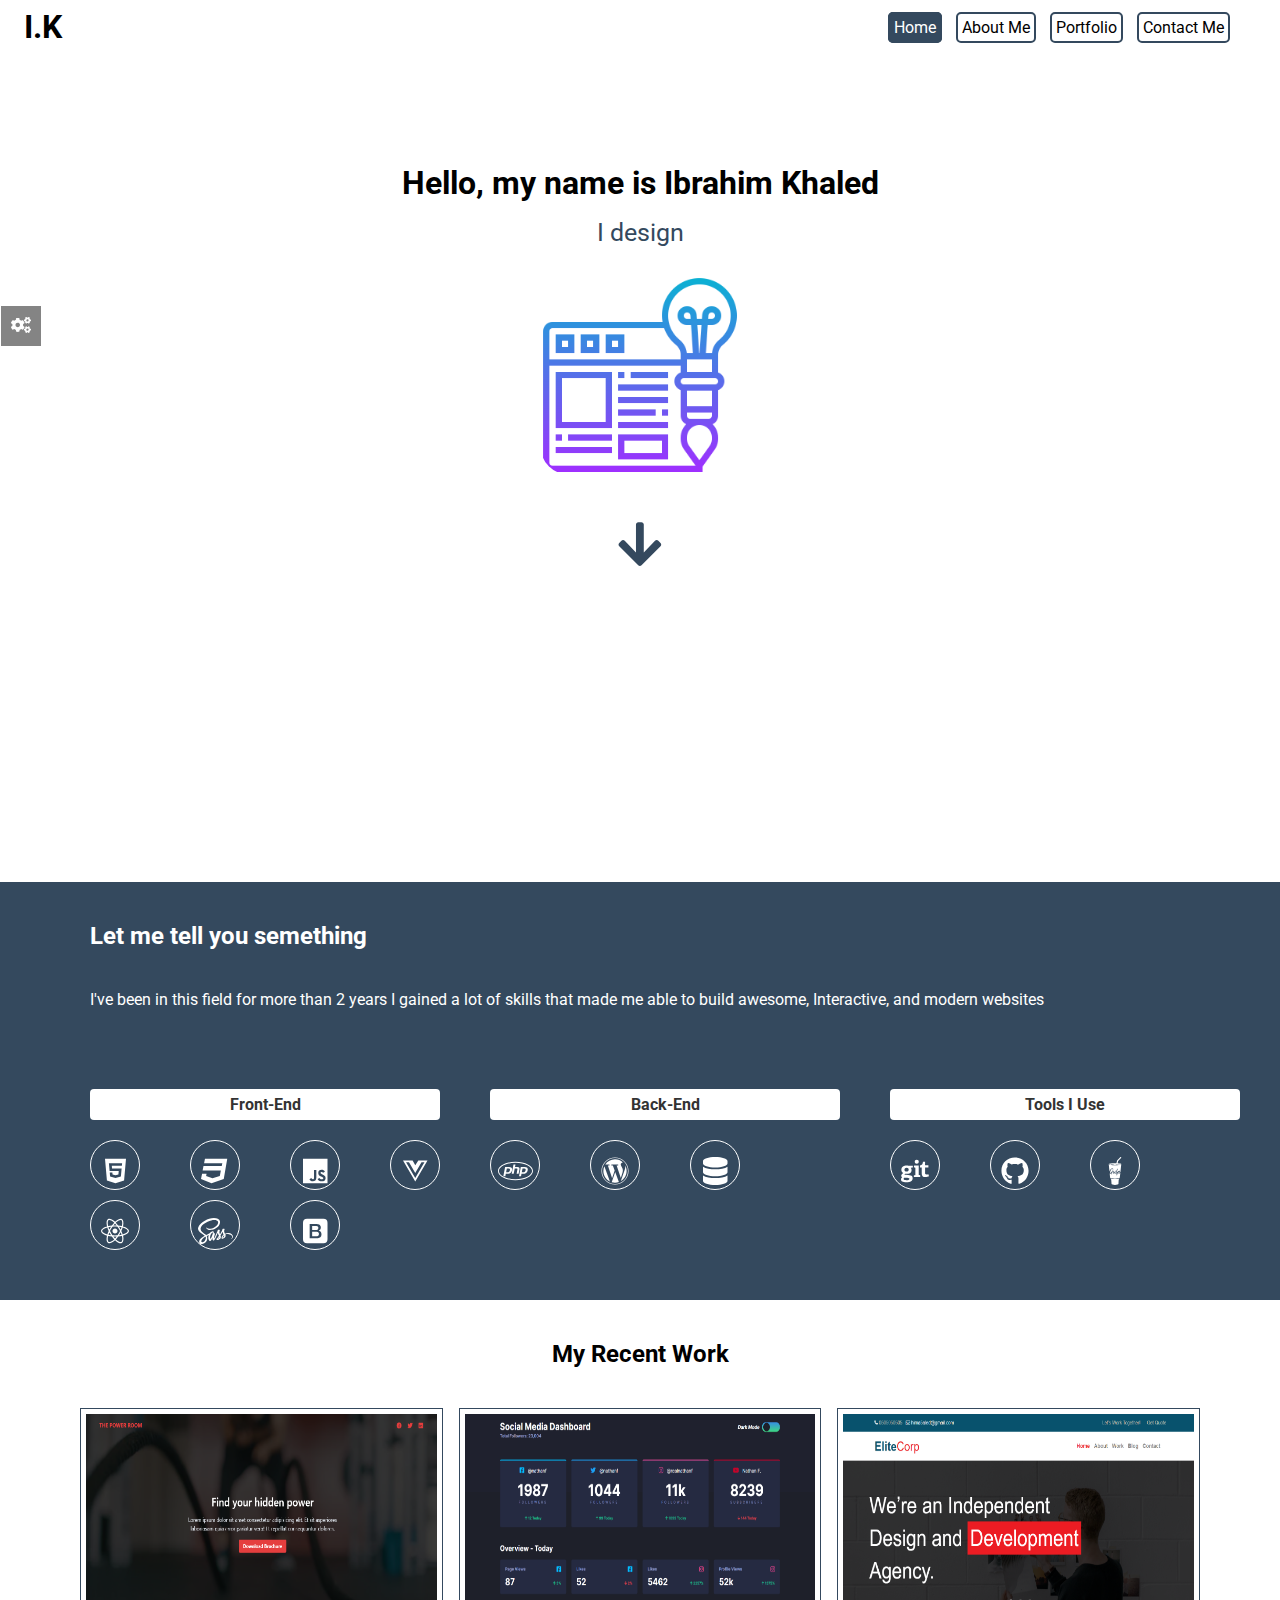
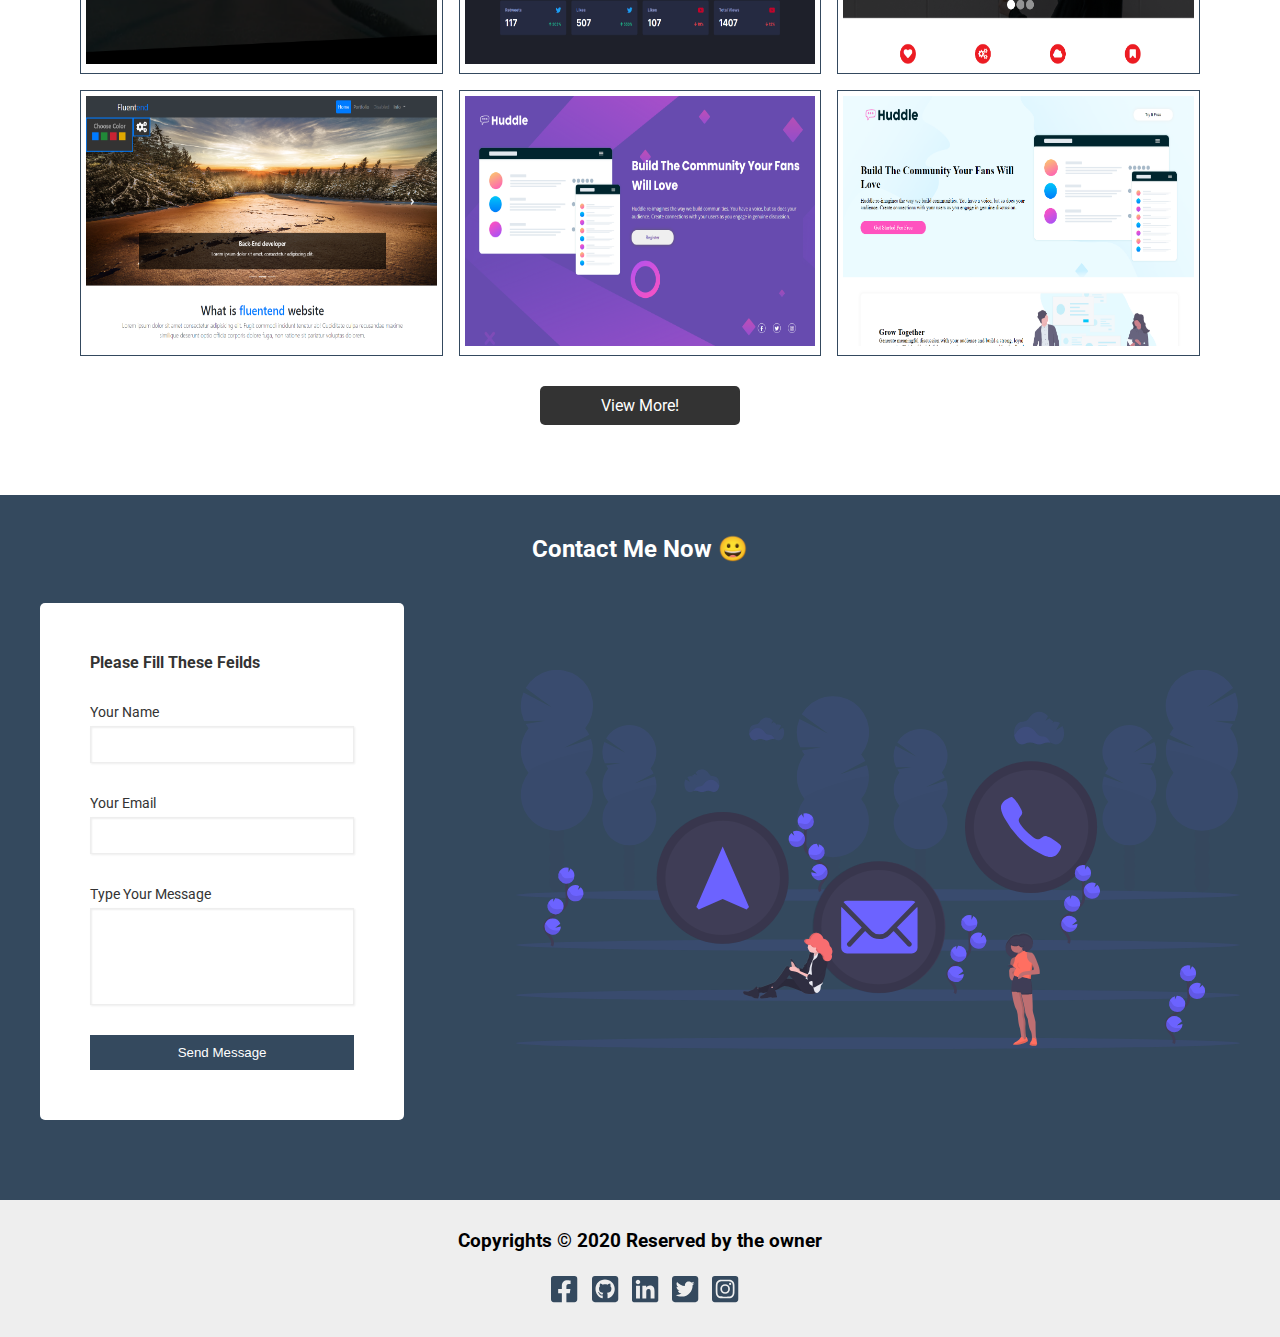
<file: index.html>
<!DOCTYPE html>
<html lang="en">
  <head>
    <meta charset="UTF-8"/>
    <meta name="viewport" content="width=device-width, initial-scale=1.0"/>
    <link rel="stylesheet" href="css/all.css"/>
    <link rel="stylesheet" href="css/OverlayScrollbars.css"/>
    <link rel="stylesheet" href="css/main.css"/>
    <script defer="defer" src="js/all.min.js"></script>
    <script defer="defer" src="js/OverlayScrollbars.js"></script>
    <script defer="defer" src="js/main.js"></script>
    <title>Portfolio</title>
  </head>
  <body>
    <div class="nav">
      <h1><a class="logo" href="index.html">I.K</a></h1>
      <div class="links-container">
        <ul class="links">
          <li><a class="scroll active" href="#home">Home</a></li>
          <li><a class="scroll" href="#about">About Me</a></li>
          <li><a class="scroll" href="#portfolio">Portfolio</a></li>
          <li><a class="scroll" href="#contact">Contact Me</a></li>
        </ul>
      </div><span class="menu"><i class="fa fa-bars fa-2x"></i><span>X</span></span>
    </div>
    <div class="home-section" id="home">
      <div class="content">
        <h1>Hello, my name is Ibrahim Khaled</h1>
        <p class="typewriter"></p><img src="./images/layout2.png" alt="Illustraition"/>
      </div><a class="scroll" href="#about"><i class="fa fa-arrow-down scroll"></i></a>
    </div>
    <div class="about-section" id="about">
      <h2>Let me tell you semething</h2>
      <p>I've been in this field for more than 2 years I gained a lot of skills that made me able to build awesome, Interactive, and modern websites</p>
      <div class="skills">
        <div class="front">
          <p>Front-End</p>
          <div class="spans"><span><i class="fab fa-html5"></i></span><span><i class="fab fa-css3"></i></span><span><i class="fab fa-js"></i></span><span><i class="fab fa-vuejs"></i></span><span><i class="fab fa-react"></i></span><span><i class="fab fa-sass"></i></span><span><i class="fab fa-bootstrap"></i></span></div>
        </div>
        <div class="back">
          <p>Back-End</p>
          <div class="spans"><span><i class="fab fa-php"></i></span><span><i class="fab fa-wordpress"></i></span><span><i class="fa fa-database"></i></span></div>
        </div>
        <div class="tools">
          <p>Tools I Use</p>
          <div class="spans"><span><i class="fab fa-git"></i></span><span><i class="fab fa-github"></i></span><span><i class="fab fa-gulp"></i></span></div>
        </div>
      </div>
    </div>
    <div class="portfolio-section" id="portfolio">
      <h2>My Recent Work</h2>
      <div class="grid">
        <div class="img-cover"><img src="images/9.png" alt="Project"/>
          <div class="content">
            <h3>Gym Website</h3><a class="live" href="https://power-room.netlify.app/" target="_blank">Project Live</a><a class="code" href="" target="_blank">Github Page</a>
          </div>
        </div>
        <div class="img-cover"><img src="images/8.png" alt="Project"/>
          <div class="content">
            <h3>Social media dasshboard</h3><a class="live" href="https://social-m-dashboard.netlify.app/" target="_blank">Project Live</a><a class="code" href="" target="_blank">Github Page</a>
          </div>
        </div>
        <div class="img-cover"><img src="images/7.png" alt="Project"/>
          <div class="content">
            <h3>Bootstrap4 Website</h3><a class="live" href="https://elitecorp-demo.netlify.app/" target="_blank">Project Live</a><a class="code" href="" target="_blank">Github Page</a>
          </div>
        </div>
        <div class="img-cover"><img src="images/6.png" alt="Project"/>
          <div class="content">
            <h3>Bootstrap3 Website</h3><a class="live" href="https://fluent-end.netlify.app/" target="_blank">Project Live</a><a class="code" href="" target="_blank">Github Page</a>
          </div>
        </div>
        <div class="img-cover"><img src="images/5.png" alt="Project"/>
          <div class="content">
            <h3>Huddle Landing Page</h3><a class="live" href="https://huddle-page2.netlify.app/" target="_blank">Project Live</a><a class="code" href="" target="_blank">Github Page</a>
          </div>
        </div>
        <div class="img-cover"><img src="images/4.png" alt="Project"/>
          <div class="content">
            <h3>Huddle Website (Full page)</h3><a class="live" href="https://huddle-page-cs.netlify.app/" target="_blank">Project Live</a><a class="code" href="" target="_blank">Github Page</a>
          </div>
        </div>
      </div><a class="v-more" href="#!" target="_blank">View More!</a>
    </div>
    <div class="contact-section" id="contact">
      <h2>Contact Me Now &#128512;</h2>
      <div class="box">
        <div class="form-box">
          <h4>Please Fill These Feilds</h4>
          <form action="">
            <div class="input-box">
              <label for="name">Your Name</label>
              <input type="text" id="f-name"/>
            </div>
            <div class="input-box">
              <label for="email">Your Email</label>
              <input type="email" id="email"/>
            </div>
            <div class="input-box">
              <label for="message">Type Your Message</label>
              <textarea name="message" id="message" rows="5"></textarea>
            </div>
            <input class="send-btn" type="submit" value="Send Message"/>
          </form>
        </div>
        <div class="img-box"><img src="./images/contact.svg" alt=""/></div>
      </div>
    </div>
    <footer>
      <h3>Copyrights &copy; 2020 Reserved by the owner</h3>
      <div class="social-fixed">
        <ul>
          <li><a href="https://www.facebook.com/hima.khaled.5015" target="_blank"><i class="fab fa-facebook-square"></i></a></li>
          <li><a href="https://github.com/ebrahim23" target="_blank"><i class="fab fa-github-square"></i></a></li>
          <li><a href="https://www.linkedin.com/in/ibrahim-khalid-216992189/" target="_blank"><i class="fab fa-linkedin"></i></a></li>
          <li><a href="https://twitter.com/Ibrahim1_Khalid" target="_blank"><i class="fab fa-twitter-square"></i></a></li>
          <li><a href="https://www.instagram.com/ibrahim1_khalid" target="_blank"><i class="fab fa-instagram-square"></i></a></li>
        </ul>
      </div>
    </footer>
    <div class="settings-box">
      <h4>Choose Your Settings</h4>
      <hr/>
      <div class="colors">
        <h6>Select a Color</h6>
        <ul>
          <li class="black active" data-color="#34495e"></li>
          <li class="blue" data-color="#099496"></li>
          <li class="red" data-color="#e74c3c"></li>
          <li class="green" data-color="#9b59b6"></li>
          <li class="orange" data-color="#f39c12"></li>
        </ul>
      </div>
      <hr/>
      <div class="status">
        <h6>Dark Or Light?</h6>
        <button class="dark"><span></span></button>
      </div>
      <div class="gear"><i class="fa fa-cogs"></i></div>
    </div><a class="goTop" href="#home"><i class="fa fa-arrow-up"></i></a>
  </body>
</html>
</file>
<file: css/OverlayScrollbars.css>
/*!
 * OverlayScrollbars
 * https://github.com/KingSora/OverlayScrollbars
 *
 * Version: 1.13.0
 *
 * Copyright KingSora | Rene Haas.
 * https://github.com/KingSora
 *
 * Released under the MIT license.
 * Date: 02.08.2020
 */

/*
OVERLAY SCROLLBARS CORE:
*/

html.os-html,
html.os-html > .os-host {
    display: block;
    overflow: hidden;
    box-sizing: border-box;
    height: 100% !important;
    width: 100% !important;
    min-width: 100% !important;
    min-height: 100% !important;
    margin: 0 !important;
    position: absolute !important; /* could be position: fixed; but it causes issues on iOS (-webkit-overflow-scrolling: touch) */
}
html.os-html > .os-host > .os-padding {
    position: absolute; /* could be position: fixed; but it causes issues on iOS (-webkit-overflow-scrolling: touch) */
}
body.os-dragging,
body.os-dragging * {
    cursor: default;
}
.os-host,
.os-host-textarea {
    position: relative;
    overflow: visible !important;
    -webkit-box-orient: vertical;
    -webkit-box-direction: normal;
        -ms-flex-direction: column;
            flex-direction: column;
    -ms-flex-wrap: nowrap;
        flex-wrap: nowrap;
    -webkit-box-pack: start;
        -ms-flex-pack: start;
            justify-content: flex-start;
    -ms-flex-line-pack: start;
        align-content: flex-start;
    -webkit-box-align: start;
        -ms-flex-align: start;
                -ms-grid-row-align: flex-start;
            align-items: flex-start;
}
.os-host-flexbox {
    overflow: hidden !important;
    display: -webkit-box;
    display: -ms-flexbox;
    display: flex;
}
.os-host-flexbox > .os-size-auto-observer {
    height: inherit !important;
}
.os-host-flexbox > .os-content-glue {
    -webkit-box-flex: 1;
        -ms-flex-positive: 1;
            flex-grow: 1;
    -ms-flex-negative: 0;
        flex-shrink: 0;
}
.os-host-flexbox > .os-size-auto-observer,
.os-host-flexbox > .os-content-glue {
    min-height: 0;
    min-width: 0;
    -webkit-box-flex: 0;
        -ms-flex-positive: 0;
            flex-grow: 0;
    -ms-flex-negative: 1;
        flex-shrink: 1;
    -ms-flex-preferred-size: auto;
        flex-basis: auto;
}
#os-dummy-scrollbar-size {
    position: fixed;
    opacity: 0;
    -ms-filter: 'progid:DXImageTransform.Microsoft.Alpha(Opacity=0)';
    visibility: hidden;
    overflow: scroll;
    height: 500px;
    width: 500px;
}
#os-dummy-scrollbar-size > div {
    width: 200%;
    height: 200%; 
    margin: 10px 0;
}
/* fix restricted measuring */
#os-dummy-scrollbar-size:before,
#os-dummy-scrollbar-size:after,
.os-content:before,
.os-content:after {
    content: '';
    display: table;
    width: 0.01px;
    height: 0.01px;
    line-height: 0;
    font-size: 0;
    flex-grow: 0;
    flex-shrink: 0;
    visibility: hidden;
}
#os-dummy-scrollbar-size,
.os-viewport {
    -ms-overflow-style: scrollbar !important;
}
.os-viewport-native-scrollbars-invisible#os-dummy-scrollbar-size,
.os-viewport-native-scrollbars-invisible.os-viewport {
    scrollbar-width: none !important;
}
.os-viewport-native-scrollbars-invisible#os-dummy-scrollbar-size::-webkit-scrollbar,
.os-viewport-native-scrollbars-invisible.os-viewport::-webkit-scrollbar,
.os-viewport-native-scrollbars-invisible#os-dummy-scrollbar-size::-webkit-scrollbar-corner,
.os-viewport-native-scrollbars-invisible.os-viewport::-webkit-scrollbar-corner {
    display: none !important;
    width: 0px !important;
    height: 0px !important;
    visibility: hidden !important;
    background: transparent !important;
}
.os-content-glue {
    box-sizing: inherit;
    max-height: 100%;
    max-width: 100%;
    width: 100%;
    pointer-events: none;
}
.os-padding {
    box-sizing: inherit;
    direction: inherit;
    position: absolute;
    overflow: visible;
    padding: 0;
    margin: 0;
    left: 0;
    top: 0;
    bottom: 0;
    right: 0;
    width: auto !important;
    height: auto !important;
	z-index: 0;
}
.os-host-overflow > .os-padding {
    overflow: hidden;
}
.os-viewport {
    direction: inherit !important;
    box-sizing: inherit !important;
    resize: none !important;
    outline: none !important;
    position: absolute;
    overflow: hidden;
    top: 0;
    left: 0;
    bottom: 0;
    right: 0;
    padding: 0;
    margin: 0;
    -webkit-overflow-scrolling: touch;
}
.os-content-arrange {
    position: absolute;
    z-index: -1;
    min-height: 1px;
    min-width: 1px;
    pointer-events: none;
}
.os-content {
    direction: inherit;
    box-sizing: border-box !important;
    position: relative;
    display: block;
    height: 100%;
    width: 100%;
    height: 100%;
    width: 100%;
    visibility: visible;
}
.os-content > .os-textarea {
    box-sizing: border-box !important;
    direction: inherit !important;
    background: transparent !important;
    outline: 0px none transparent !important;
    overflow: hidden !important;
    position: absolute !important;
    display: block !important;
    top: 0 !important;
    left: 0 !important;
    margin: 0 !important;
    border-radius: 0px !important;
    float: none !important;
    -webkit-filter: none !important;
            filter: none !important;
    border: none !important;
    resize: none !important;
    -webkit-transform: none !important;
            transform: none !important;
    max-width: none !important;
    max-height: none !important;
    box-shadow: none !important;
    -webkit-perspective: none !important;
            perspective: none !important;
    opacity: 1 !important;
    z-index: 1 !important;
    clip: auto !important;
    vertical-align: baseline !important;
    padding: 0px;
}
.os-host-rtl > .os-padding > .os-viewport > .os-content > .os-textarea {
    right: 0 !important;
}
.os-content > .os-textarea-cover {
    z-index: -1;
    pointer-events: none;
}
.os-content > .os-textarea[wrap='off'] {
    white-space: pre !important;
    margin: 0px !important;
}
.os-text-inherit {
    font-family: inherit;
    font-size: inherit;
    font-weight: inherit;
    font-style: inherit;
    font-variant: inherit;
    text-transform: inherit;
    text-decoration: inherit;
    text-indent: inherit;
    text-align: inherit;
    text-shadow: inherit;
    text-overflow: inherit;
    letter-spacing: inherit;
    word-spacing: inherit;
    line-height: inherit;
    unicode-bidi: inherit;
    direction: inherit;
    color: inherit;
    cursor: text;
}
.os-resize-observer,
.os-resize-observer-host {
    box-sizing: inherit;
    display: block;
    visibility: hidden;
    position: absolute;
    top: 0;
    left: 0;
    height: 100%;
    width: 100%;
    overflow: hidden;
    pointer-events: none;
    z-index: -1;
}
.os-resize-observer-host {
    padding: inherit;
    border: inherit;
    border-color: transparent;
    border-style: solid;
    box-sizing: border-box;
}
.os-resize-observer-host.observed {
    display: flex;
    flex-direction: column;
    justify-content: flex-start;
    align-items: flex-start;
}
.os-resize-observer-host > .os-resize-observer,
.os-resize-observer-host.observed > .os-resize-observer {
    height: 200%;
    width: 200%;
    padding: inherit;
    border: inherit;
    margin: 0;
    display: block;
    box-sizing: content-box;
}
.os-resize-observer-host.observed > .os-resize-observer,
.os-resize-observer-host.observed > .os-resize-observer:before {
    display: flex;
    position: relative;
    flex-grow: 1;
    flex-shrink: 0;
    flex-basis: auto;
    box-sizing: border-box;
}
.os-resize-observer-host.observed > .os-resize-observer:before {
    content: '';
    box-sizing: content-box;
    padding: inherit;
    border: inherit;
    margin: 0;
}
.os-size-auto-observer {
    box-sizing: inherit !important;
    height: 100%;
    width: inherit;
    max-width: 1px;
    position: relative;
    float: left;
    max-height: 1px;
    overflow: hidden;
    z-index: -1;
    padding: 0;
    margin: 0;
    pointer-events: none;
    -webkit-box-flex: inherit;
        -ms-flex-positive: inherit;
            flex-grow: inherit;
    -ms-flex-negative: 0;
        flex-shrink: 0;
    -ms-flex-preferred-size: 0;
        flex-basis: 0;
}
.os-size-auto-observer > .os-resize-observer {
    width: 1000%;
    height: 1000%;
    min-height: 1px;
    min-width: 1px;
}
.os-resize-observer-item {
    position: absolute;
    top: 0;
    right: 0;
    bottom: 0;
    left: 0;
    overflow: hidden;
    z-index: -1;
    opacity: 0;
    direction: ltr !important;
    -webkit-box-flex: 0 !important;
    -ms-flex: none !important;
    flex: none !important;
}
.os-resize-observer-item-final {
    position: absolute;
    left: 0;
    top: 0;
    -webkit-transition: none !important;
    transition: none !important;
    -webkit-box-flex: 0 !important;
    -ms-flex: none !important;
    flex: none !important;
}
.os-resize-observer {
    -webkit-animation-duration: 0.001s;
    animation-duration: 0.001s;
    -webkit-animation-name: os-resize-observer-dummy-animation;
    animation-name: os-resize-observer-dummy-animation;
}
object.os-resize-observer {
    box-sizing: border-box !important;
}
@-webkit-keyframes os-resize-observer-dummy-animation {
    from {
        z-index: 0;
    }
    to {
        z-index: -1;
    }
}
@keyframes os-resize-observer-dummy-animation {
    from {
        z-index: 0;
    }
    to {
        z-index: -1;
    }
}

/*
CUSTOM SCROLLBARS AND CORNER CORE:
*/

.os-host-transition > .os-scrollbar,
.os-host-transition > .os-scrollbar-corner {
    -webkit-transition: opacity 0.3s, visibility 0.3s, top 0.3s, right 0.3s, bottom 0.3s, left 0.3s;
    transition: opacity 0.3s, visibility 0.3s, top 0.3s, right 0.3s, bottom 0.3s, left 0.3s;
}
html.os-html > .os-host > .os-scrollbar {
    position: absolute; /* could be position: fixed; but it causes issues on iOS (-webkit-overflow-scrolling: touch) */
    z-index: 999999; /* highest z-index of the page */
}
.os-scrollbar,
.os-scrollbar-corner {
    position: absolute;
    opacity: 1;
    -ms-filter: 'progid:DXImageTransform.Microsoft.Alpha(Opacity=100)';
    z-index: 1;
}
.os-scrollbar-corner {
    bottom: 0;
    right: 0;
}
.os-scrollbar {
    pointer-events: none;
}
.os-scrollbar-track {
    pointer-events: auto;
    position: relative;
    height: 100%;
    width: 100%;
    padding: 0 !important;
    border: none !important;
}
.os-scrollbar-handle {
    pointer-events: auto;
    position: absolute;
    width: 100%;
    height: 100%;
}
.os-scrollbar-handle-off,
.os-scrollbar-track-off {
    pointer-events: none;
}
.os-scrollbar.os-scrollbar-unusable,
.os-scrollbar.os-scrollbar-unusable * {
    pointer-events: none !important;
}
.os-scrollbar.os-scrollbar-unusable .os-scrollbar-handle {
    opacity: 0 !important;
}
.os-scrollbar-horizontal {
    bottom: 0;
    left: 0;
}
.os-scrollbar-vertical {
    top: 0;
    right: 0;
}
.os-host-rtl > .os-scrollbar-horizontal {
    right: 0;
}
.os-host-rtl > .os-scrollbar-vertical {
    right: auto;
    left: 0;
}
.os-host-rtl > .os-scrollbar-corner {
    right: auto;
    left: 0;
}
.os-scrollbar-auto-hidden,
.os-padding + .os-scrollbar-corner,
.os-host-resize-disabled.os-host-scrollbar-horizontal-hidden > .os-scrollbar-corner,
.os-host-scrollbar-horizontal-hidden > .os-scrollbar-horizontal,
.os-host-resize-disabled.os-host-scrollbar-vertical-hidden > .os-scrollbar-corner,
.os-host-scrollbar-vertical-hidden > .os-scrollbar-vertical,
.os-scrollbar-horizontal.os-scrollbar-auto-hidden + .os-scrollbar-vertical + .os-scrollbar-corner,
.os-scrollbar-horizontal + .os-scrollbar-vertical.os-scrollbar-auto-hidden + .os-scrollbar-corner,
.os-scrollbar-horizontal.os-scrollbar-auto-hidden + .os-scrollbar-vertical.os-scrollbar-auto-hidden + .os-scrollbar-corner {
    opacity: 0;
    visibility: hidden;
    pointer-events: none;
}
.os-scrollbar-corner-resize-both {
    cursor: nwse-resize;
}
.os-host-rtl > .os-scrollbar-corner-resize-both {
    cursor: nesw-resize;
}
.os-scrollbar-corner-resize-horizontal {
    cursor: ew-resize;
}
.os-scrollbar-corner-resize-vertical {
    cursor: ns-resize;
}
.os-dragging .os-scrollbar-corner.os-scrollbar-corner-resize {
    cursor: default;
}
.os-host-resize-disabled.os-host-scrollbar-horizontal-hidden > .os-scrollbar-vertical {
    top: 0;
    bottom: 0;
}
.os-host-resize-disabled.os-host-scrollbar-vertical-hidden > .os-scrollbar-horizontal,
.os-host-rtl.os-host-resize-disabled.os-host-scrollbar-vertical-hidden > .os-scrollbar-horizontal {
    right: 0;
    left: 0;
}
.os-scrollbar:hover,
.os-scrollbar-corner.os-scrollbar-corner-resize {
    opacity: 1 !important;
    visibility: visible !important;
}
.os-scrollbar-corner.os-scrollbar-corner-resize {
    background-image: url([data-uri]);
    background-repeat: no-repeat;
    background-position: 100% 100%;
    pointer-events: auto !important;
}
.os-host-rtl > .os-scrollbar-corner.os-scrollbar-corner-resize {
    -webkit-transform: scale(-1, 1);
    transform: scale(-1, 1);
}
.os-host-overflow {
    overflow: hidden !important;
}
.os-host-overflow-x {
} 
.os-host-overflow-y {
} 

/*
THEMES:
*/

/* NONE THEME: */
.os-theme-none > .os-scrollbar-horizontal,
.os-theme-none > .os-scrollbar-vertical,
.os-theme-none > .os-scrollbar-corner {
    display: none !important;
}
.os-theme-none > .os-scrollbar-corner-resize {
    display: block !important;
    min-width: 10px;
    min-height: 10px;
}
/* DARK & LIGHT THEME: */
.os-theme-dark > .os-scrollbar-horizontal,
.os-theme-light > .os-scrollbar-horizontal {
    right: 10px;
    height: 10px;
}
.os-theme-dark > .os-scrollbar-vertical,
.os-theme-light > .os-scrollbar-vertical {
    bottom: 10px;
    width: 10px;
}
.os-theme-dark.os-host-rtl > .os-scrollbar-horizontal,
.os-theme-light.os-host-rtl > .os-scrollbar-horizontal {
    left: 10px;
    right: 0;
}
.os-theme-dark > .os-scrollbar-corner,
.os-theme-light > .os-scrollbar-corner {
    height: 10px;
    width: 10px;
}
.os-theme-dark > .os-scrollbar-corner,
.os-theme-light > .os-scrollbar-corner {
    background-color: transparent;
}
.os-theme-dark > .os-scrollbar,
.os-theme-light > .os-scrollbar {
    padding: 2px;
    box-sizing: border-box;
    background: transparent;
}
.os-theme-dark > .os-scrollbar.os-scrollbar-unusable,
.os-theme-light > .os-scrollbar.os-scrollbar-unusable {
    background: transparent;
}
.os-theme-dark > .os-scrollbar > .os-scrollbar-track,
.os-theme-light > .os-scrollbar > .os-scrollbar-track {
    background: transparent;
}
.os-theme-dark > .os-scrollbar-horizontal > .os-scrollbar-track > .os-scrollbar-handle,
.os-theme-light > .os-scrollbar-horizontal > .os-scrollbar-track > .os-scrollbar-handle {
    min-width: 30px;
}
.os-theme-dark > .os-scrollbar-vertical > .os-scrollbar-track > .os-scrollbar-handle,
.os-theme-light > .os-scrollbar-vertical > .os-scrollbar-track > .os-scrollbar-handle {
    min-height: 30px;
}
.os-theme-dark.os-host-transition > .os-scrollbar > .os-scrollbar-track > .os-scrollbar-handle,
.os-theme-light.os-host-transition > .os-scrollbar > .os-scrollbar-track > .os-scrollbar-handle {
    -webkit-transition: background-color 0.3s;
    transition: background-color 0.3s;
}
.os-theme-dark > .os-scrollbar > .os-scrollbar-track > .os-scrollbar-handle,
.os-theme-light > .os-scrollbar > .os-scrollbar-track > .os-scrollbar-handle,
.os-theme-dark > .os-scrollbar > .os-scrollbar-track,
.os-theme-light > .os-scrollbar > .os-scrollbar-track {
    border-radius: 10px;
}
.os-theme-dark > .os-scrollbar > .os-scrollbar-track > .os-scrollbar-handle {
    background: rgba(0, 0, 0, 0.4);
}
.os-theme-light > .os-scrollbar > .os-scrollbar-track > .os-scrollbar-handle {
    background: rgba(255, 255, 255, 0.4);
}
.os-theme-dark > .os-scrollbar:hover > .os-scrollbar-track > .os-scrollbar-handle {
    background: rgba(0, 0, 0, .55);
}
.os-theme-light > .os-scrollbar:hover > .os-scrollbar-track > .os-scrollbar-handle {
    background: rgba(255, 255, 255, .55);
}
.os-theme-dark > .os-scrollbar > .os-scrollbar-track > .os-scrollbar-handle.active {
    background: rgba(0, 0, 0, .7);
}
.os-theme-light > .os-scrollbar > .os-scrollbar-track > .os-scrollbar-handle.active {
    background: rgba(255, 255, 255, .7);
}
.os-theme-dark > .os-scrollbar-horizontal .os-scrollbar-handle:before,
.os-theme-dark > .os-scrollbar-vertical .os-scrollbar-handle:before,
.os-theme-light > .os-scrollbar-horizontal .os-scrollbar-handle:before,
.os-theme-light > .os-scrollbar-vertical .os-scrollbar-handle:before {
    content: '';
    position: absolute;
    left: 0;
    right: 0;
    top: 0;
    bottom: 0;
    display: block;
}
.os-theme-dark.os-host-scrollbar-horizontal-hidden > .os-scrollbar-horizontal .os-scrollbar-handle:before,
.os-theme-dark.os-host-scrollbar-vertical-hidden > .os-scrollbar-vertical .os-scrollbar-handle:before,
.os-theme-light.os-host-scrollbar-horizontal-hidden > .os-scrollbar-horizontal .os-scrollbar-handle:before,
.os-theme-light.os-host-scrollbar-vertical-hidden > .os-scrollbar-vertical .os-scrollbar-handle:before {
    display: none;
}
.os-theme-dark > .os-scrollbar-horizontal .os-scrollbar-handle:before,
.os-theme-light > .os-scrollbar-horizontal .os-scrollbar-handle:before {
    top: -6px;
    bottom: -2px;
}
.os-theme-dark > .os-scrollbar-vertical .os-scrollbar-handle:before,
.os-theme-light > .os-scrollbar-vertical .os-scrollbar-handle:before {
    left: -6px;
    right: -2px;
}
.os-host-rtl.os-theme-dark > .os-scrollbar-vertical .os-scrollbar-handle:before,
.os-host-rtl.os-theme-light > .os-scrollbar-vertical .os-scrollbar-handle:before {
    right: -6px;
    left: -2px;
}
</file>
<file: css/main.css>
@import url("https://fonts.googleapis.com/css2?family=Roboto:wght@400;700&display=swap");:root{--main-color: #34495e}html{scroll-behavior:smooth}*{box-sizing:border-box;margin:0;padding:0}ul{list-style:none}body{font-family:"Roboto", sans-serif;margin:0;padding:0}.dark{background-color:#333;color:#fff}.dark .nav .logo{color:#fff}.dark .nav .logo:hover{background-color:#333;color:#fff}.dark .nav a{color:#fff;text-decoration:none;border:2px solid var(--main-color);padding:4px;transition:all 0.5s}.dark .nav a:hover{background-color:var(--main-color);color:#fff}.dark .nav .active{background-color:var(--main-color);color:#fff}.dark .portfolio-section .v-more{background-color:#fff;color:#333;font-weight:bold}.dark .portfolio-section .v-more:hover{color:#fff;background-color:var(--main-color)}.dark footer{background-color:#333}.dark .settings-box{background-color:#fff;color:#333}.dark .settings-box .lang button,.dark .settings-box .status button{background:transparent;color:#333}.dark .settings-box .lang button span,.dark .settings-box .status button span{border:1px solid #333}.dark .settings-box .lang button span::before,.dark .settings-box .status button span::before{background:#fff}.dark .settings-box .lang button:hover,.dark .settings-box .status button:hover{color:#fff}.dark .settings-box .dark:before{content:"Switch To Light" !important}.dark .settings-box .gear{background-color:#fff;color:#333}.dark .goTop{background-color:#fff;color:#333}.dark .fixed-nav{background-color:#333}.coming{display:flex;justify-content:center;align-items:center;background-color:#333;height:100vh;position:relative}.coming:before{content:"";position:absolute;top:0;right:0;background-color:#fff;width:50%;height:100vh}.coming h1.coming-head{font-size:70px;z-index:99;color:#333;padding-right:90px}.coming span{color:#fff}.coming .v-more:hover{color:#fff}.nav{display:flex;justify-content:space-between;align-items:center;padding:8px 20px}.nav .logo{border:none !important}.nav .logo:hover{background-color:#fff;color:#333}.nav ul{position:absolute;top:18px;right:50px}.nav ul li{display:inline-block;margin:0;margin-left:10px}.nav a{color:#000;text-decoration:none;border:2px solid var(--main-color);padding:4px;transition:all 0.5s;border-radius:5px}.nav a:hover{background-color:var(--main-color);color:#fff}.nav .active{background-color:var(--main-color);color:#fff}.nav .menu{margin-right:20px;cursor:pointer;display:none}.nav .menu span{font-size:35px;font-weight:bolds;display:none}.home-section{text-align:center;height:92vh}.home-section h1{padding-top:110px}.home-section p{margin-top:10px !important;color:var(--main-color);width:60%;margin:auto;line-height:1.7;font-size:25px}.home-section img{width:200px;height:auto;border-radius:30px;margin-top:20px}.home-section .scroll{font-size:50px;color:var(--main-color);margin-top:40px;animation:bounce 2s infinite linear;-webkit-animation:bounce 2s infinite linear;cursor:pointer}.about-section{background-color:var(--main-color);color:#fff;padding:40px}.about-section h2{margin-left:50px}.about-section p{text-align:left;margin:40px 0 20px 50px}.about-section span{display:block;text-align:left;margin-left:50px;background-color:rgba(51,51,51,0.555);width:300px;padding:6px}.about-section .skills{display:grid;grid-template-columns:repeat(3, 1fr);margin-top:40px}.about-section .skills p{background-color:#fff;color:#333;text-align:center;border-radius:4px;font-weight:bold;padding:6px}.about-section .skills .spans{display:flex;flex-wrap:wrap}.about-section .skills .spans span{background-color:var(--main-color);border:1px solid #fff;color:#fff;border-radius:50%;text-align:center;width:50px;height:50px;line-height:50px;margin-bottom:10px;font-size:28px;transition:all 1s}.about-section .skills .spans span:hover{transform:rotateZ(360deg)}.portfolio-section{text-align:center;padding:40px 80px}.portfolio-section h2{margin-bottom:40px}.portfolio-section .grid{display:grid;grid-template-columns:repeat(3, 1fr);grid-gap:1rem}.portfolio-section .grid .img-cover{border:solid 1px var(--main-color);padding:5px;overflow:hidden;position:relative}.portfolio-section .grid .img-cover img{width:100%;min-height:250px;transition:all 0.8s}.portfolio-section .grid .img-cover .content{position:absolute;top:5px;left:5px;bottom:5px;right:5px;background:var(--main-color);opacity:0.9;color:#fff;transform:scaleY(0);padding:7px;text-align:center}.portfolio-section .grid .img-cover .content .live,.portfolio-section .grid .img-cover .content .code{border:none;padding:8px;border-radius:5px;cursor:pointer;background:#fff;color:#000;font-weight:bold;display:block;margin:auto;width:50%;text-decoration:none;opacity:1}.portfolio-section .grid .img-cover .content .live:hover,.portfolio-section .grid .img-cover .content .code:hover{background:#d3d1d1}.portfolio-section .grid .img-cover .content .live{margin-top:20%;margin-bottom:10px}.portfolio-section .grid .img-cover .content .code{background:#333;color:#fff}.portfolio-section .grid .img-cover .content .code:hover{background:#494949}.portfolio-section .grid .img-cover:hover img{cursor:pointer;transform:scale(1.1)}.portfolio-section .grid .img-cover:hover .content{transform:scaleY(1);transition:transform 0.6s}.portfolio-section .v-more{background-color:#333;color:#fff;text-decoration:none;padding:10px;width:200px;display:block;margin:30px auto;border-radius:5px;transition:all 0.3s}.portfolio-section .v-more:hover{background:#000}.contact-section{text-align:center;background-color:var(--main-color);color:#fff;padding:40px}.contact-section .box{display:flex;justify-content:center;align-items:center;gap:7rem}.contact-section .box .form-box{background-color:#fff;padding:50px;border-radius:5px;color:#333;width:500px;margin:40px auto}.contact-section .box .form-box h4{text-align:left;margin-bottom:30px}.contact-section .box .form-box .input-box{text-align:left}.contact-section .box .form-box .input-box input,.contact-section .box .form-box .input-box textarea{display:block;padding:10px;border:1px solid #eee;box-shadow:inset 1px 1px 2px #eee, 1px 1px 2px #eee;outline:none;margin-bottom:30px;margin-top:5px;width:100%;resize:none}.contact-section .box .form-box .input-box label{font-size:14px}.contact-section .box .form-box .send-btn{border:none;background-color:var(--main-color);color:#fff;padding:10px;width:100%}.contact-section .box .img-box img{width:100%}footer{background-color:#eee;padding:30px;text-align:center}footer .social-fixed{margin-top:20px}footer .social-fixed li{font-size:30px;display:inline-block;margin-left:10px}footer .social-fixed li a{color:var(--main-color)}footer .social-fixed li:hover{cursor:pointer;transform:scale(1.1)}.settings-box{background-color:#333;color:#fff;position:fixed;top:34vh;left:-200px;width:200px;transition:0.4s;padding-bottom:20px}.settings-box h4{margin:10px 0 30px 10px}.settings-box .status{padding:10px}.settings-box .status button{all:unset;background:transparent;color:#fff;font-weight:bold;padding:5px;margin-top:15px;position:relative;margin-right:10px;overflow:hidden}.settings-box .status button span{position:absolute;top:0;left:0;width:100%;height:100%;background:transparent;z-index:-1;border:1px solid #fff}.settings-box .status button span::before{content:"";position:absolute;width:8px;height:300%;background:#333;top:50%;left:50%;transform:translate(-50%, -50%) rotate(-50deg)}.settings-box .status button:hover span::before{transform:translate(-50%, -50%) rotate(-80deg);width:100%;height:500%;background:var(--main-color);transition:all 0.5s}.settings-box .status .dark:before{content:"Switch To Dark"}.settings-box .colors{padding:10px}.settings-box .colors li{width:20px;height:20px;border-radius:50%;background-color:#fff;display:inline-block;margin-top:10px;margin-right:5px;opacity:0.5}.settings-box .colors li:hover{opacity:1;cursor:pointer}.settings-box .colors li.active{opacity:1}.settings-box .colors .red{background-color:#e74c3c}.settings-box .colors .green{background-color:#9b59b6}.settings-box .colors .blue{background-color:#099496}.settings-box .colors .orange{background-color:#f39c12}.settings-box .colors .black{background-color:#34495e}.settings-box .gear{background-color:#333;color:#fff;padding:10px;position:absolute;top:0;right:-41px;height:40px;width:40px;opacity:0.6}.settings-box .gear:hover{opacity:1;cursor:pointer}.goTop{position:fixed;bottom:30px;right:30px;background-color:#333;color:#fff;font-size:25px;padding:2px 6px;border-radius:4px;display:none;animation:knock 2s infinite linear;-webkit-animation:knock 2s infinite linear}.show-top{display:block}.fixed-nav{position:fixed;top:0;left:0;width:100%;border-bottom:1px solid var(--main-color);background-color:#fff;z-index:1000}@keyframes bounce{0%{transform:translateY(0)}50%{transform:translateY(30px)}100%{transform:translateY(0)}}@keyframes knock{0%{transform:scale(1)}50%{transform:scale(1.3)}100%{transform:scale(1)}}.hide{left:0}.overlay{position:fixed;width:100%;height:100%;top:0;left:0;background-color:rgba(0,0,0,0.7);z-index:1000}.popup{position:fixed;top:50%;left:50%;transform:translate(-50%, -50%);z-index:1001;background-color:#fff;padding:10px}.popup img{max-width:100%}.popup h3{text-align:center;margin-bottom:20px}.popup .close{position:absolute;top:-10px;right:-10px;background-color:var(--main-color);color:#fff;padding:5px;font-size:22px;width:40px;text-align:center;border-radius:50%;cursor:pointer}@media (max-width: 760px){.nav .links-container{height:100%}.nav ul{background-color:var(--main-color);padding:20px;width:100%;height:100vh;margin-top:30px;right:0;text-align:center;clip-path:circle(100px at 90% -20%);-webkit-clip-path:circle(100px at 90% -20%);transition:all 0.6s ease-out}.nav ul li{margin-right:10px;display:block}.nav ul a{color:#fff;text-decoration:none;border:2px solid #fff;font-weight:bold;padding:4px;transition:all 0.5s;width:60%;display:block;text-align:center;margin:auto;margin-bottom:40px}.nav ul a:hover{background-color:#fff;color:#333}.nav ul .active{background-color:#fff;color:#333}.nav .menu{display:block}.nav .show-ul{clip-path:circle(1000px at 90% -10%);-webkit-clip-path:circle(1000px at 90% -10%)}.home-section h1{padding-top:50px;font-size:30px}.home-section p{width:70%;font-size:21px}.home-section img{width:180px}.about-section{text-align:center}.about-section h2{margin:0}.about-section p{margin:20px 0}.about-section span{text-align:center;margin-left:0;width:200px}.about-section .skills{grid-template-columns:1fr}.about-section .skills p{margin-bottom:10px;margin-top:10px}.about-section .skills .spans span{margin-right:10px}.portfolio-section{padding:40px 20px}.portfolio-section .grid{grid-template-columns:1fr}.contact-section .box{flex-direction:column-reverse}.contact-section .box .form-box{padding:30px;width:100%}}@media (max-width: 400px){.nav ul{text-align:left}.nav ul li{display:block;margin-bottom:20px}.home-section h1{padding-top:90px}.home-section img{width:100px;margin-top:40px}.home-section .scroll{margin-top:70px}}@media (min-width: 660px){.portfolio-section .grid{grid-template-columns:1fr 1fr}}@media (min-width: 1000px){.portfolio-section .grid{grid-template-columns:repeat(3, 1fr)}}@media (max-width: 880px){.contact-section .box{gap:2rem}}
</file>
